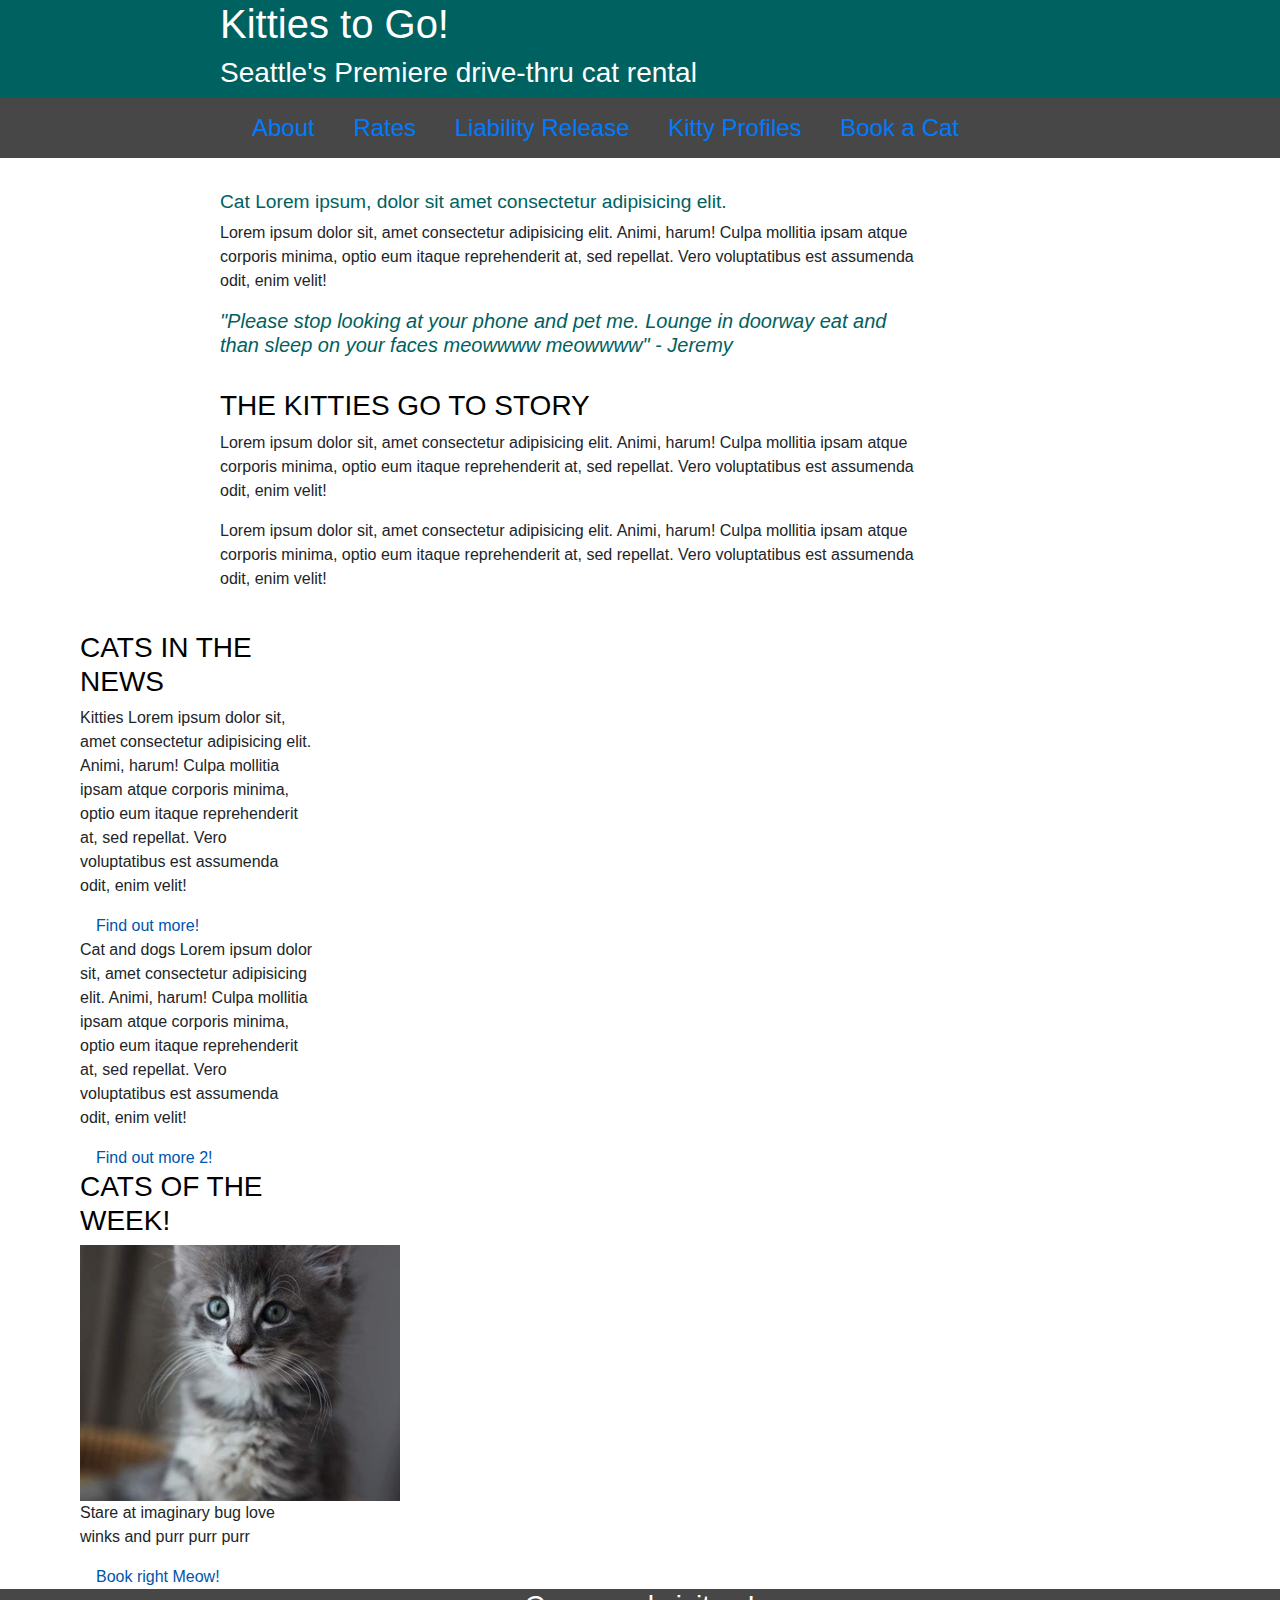
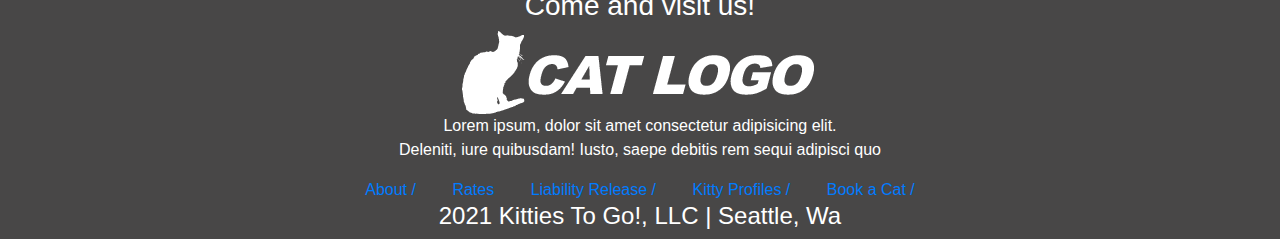
<file: index.html>
<!DOCTYPE html>
<html lang="zxx">
  <head>
    <meta charset="UTF-8" />
    <meta http-equiv="X-UA-Compatible" content="IE=edge" />
    <meta name="viewport" content="width=device-width, initial-scale=1.0" />
    <link rel="stylesheet" type="text/css" href="css/styles.css" />
    <link
      rel="stylesheet"
      href="https://maxcdn.bootstrapcdn.com/bootstrap/4.0.0/css/bootstrap.min.css"
      integrity="sha384-Gn5384xqQ1aoWXA+058RXPxPg6fy4IWvTNh0E263XmFcJlSAwiGgFAW/dAiS6JXm"
      crossorigin="anonymous"
    />

    <title>Kitties To Go!</title>
  </head>

  <body>
    <header>
      <h1 class="title">Kitties to Go!</h1>
      <h3 class="title">Seattle's Premiere drive-thru cat rental</h3>

      <nav class="links-main">
        <h4>
          <a class="about" href="kitties.html">About </a>
          <a href="kitties.html">Rates </a>
          <a href="kitties.html">Liability Release </a>
          <a href="kitties.html">Kitty Profiles </a>
          <a href="kitties.html">Book a Cat </a>
        </h4>
      </nav>
    </header>

    <main>
      <div class="w3-container">
        <section>
          <br />
          <h4 class="titles-cat">
            Cat Lorem ipsum, dolor sit amet consectetur adipisicing elit.
          </h4>

          <p class="info">
            Lorem ipsum dolor sit, amet consectetur adipisicing elit. Animi,
            harum! Culpa mollitia ipsam atque corporis minima, optio eum itaque
            reprehenderit at, sed repellat. Vero voluptatibus est assumenda
            odit, enim velit!
          </p>

          <h5 class="quote">
            <i
              >"Please stop looking at your phone and pet me. Lounge in doorway
              eat and than sleep on your faces meowwww meowwww" - Jeremy</i
            >
          </h5>
        </section>
        <br />
        <section>
          <h3 class="titles">THE KITTIES GO TO STORY</h3>

          <p class="info">
            Lorem ipsum dolor sit, amet consectetur adipisicing elit. Animi,
            harum! Culpa mollitia ipsam atque corporis minima, optio eum itaque
            reprehenderit at, sed repellat. Vero voluptatibus est assumenda
            odit, enim velit!
          </p>

          <p class="info">
            Lorem ipsum dolor sit, amet consectetur adipisicing elit. Animi,
            harum! Culpa mollitia ipsam atque corporis minima, optio eum itaque
            reprehenderit at, sed repellat. Vero voluptatibus est assumenda
            odit, enim velit!
          </p>
        </section>
      </div>
    </main>

    <aside>
      <section>
        <br />
        <h3 class="titles">CATS IN THE NEWS</h3>

        <p class="info">
          Kitties Lorem ipsum dolor sit, amet consectetur adipisicing elit.
          Animi, harum! Culpa mollitia ipsam atque corporis minima, optio eum
          itaque reprehenderit at, sed repellat. Vero voluptatibus est assumenda
          odit, enim velit!
        </p>
        <a class="links" href="more.html">Find out more!</a>

        <p class="info">
          Cat and dogs Lorem ipsum dolor sit, amet consectetur adipisicing elit.
          Animi, harum! Culpa mollitia ipsam atque corporis minima, optio eum
          itaque reprehenderit at, sed repellat. Vero voluptatibus est assumenda
          odit, enim velit!
        </p>
        <a class="links" href="more2.html">Find out more 2!</a>
      </section>

      <section>
        <h3 class="titles">CATS OF THE WEEK!</h3>

        <figure>
          <img
            src="img/lesson04-mock3-sidebar-cat.jpeg"
            alt="grey kitty standing on his hind legs"
          />
          <figcaption>
            Stare at imaginary bug love winks and purr purr purr
          </figcaption>
        </figure>
        <a class="links" href="book.html">Book right Meow!</a>
      </section>
    </aside>

    <footer>
      <div class="footer-text">
        <section>
          <h3>Come and visit us!</h3>
          <div class="titles">
            <img src="img/lesson04-mock5-cat-logo.png" alt="cat-logo" />
            <p class="lorem">
              Lorem ipsum, dolor sit amet consectetur adipisicing elit.
              <br />Deleniti, iure quibusdam! Iusto, saepe debitis rem sequi
              adipisci quo <br />
            </p>
            <nav class="about">
              <a class="about" href="index.html">About /</a>
              <a href="index.html">Rates </a>
              <a href="index.html">Liability Release / </a>
              <a href="index.html">Kitty Profiles / </a>
              <a href="index.html">Book a Cat / </a>
              <h4 class="lorem">2021 Kitties To Go!, LLC | Seattle, Wa</h4>
            </nav>
          </div>
        </section>
      </div>
    </footer>
  </body>
</html>
</file>
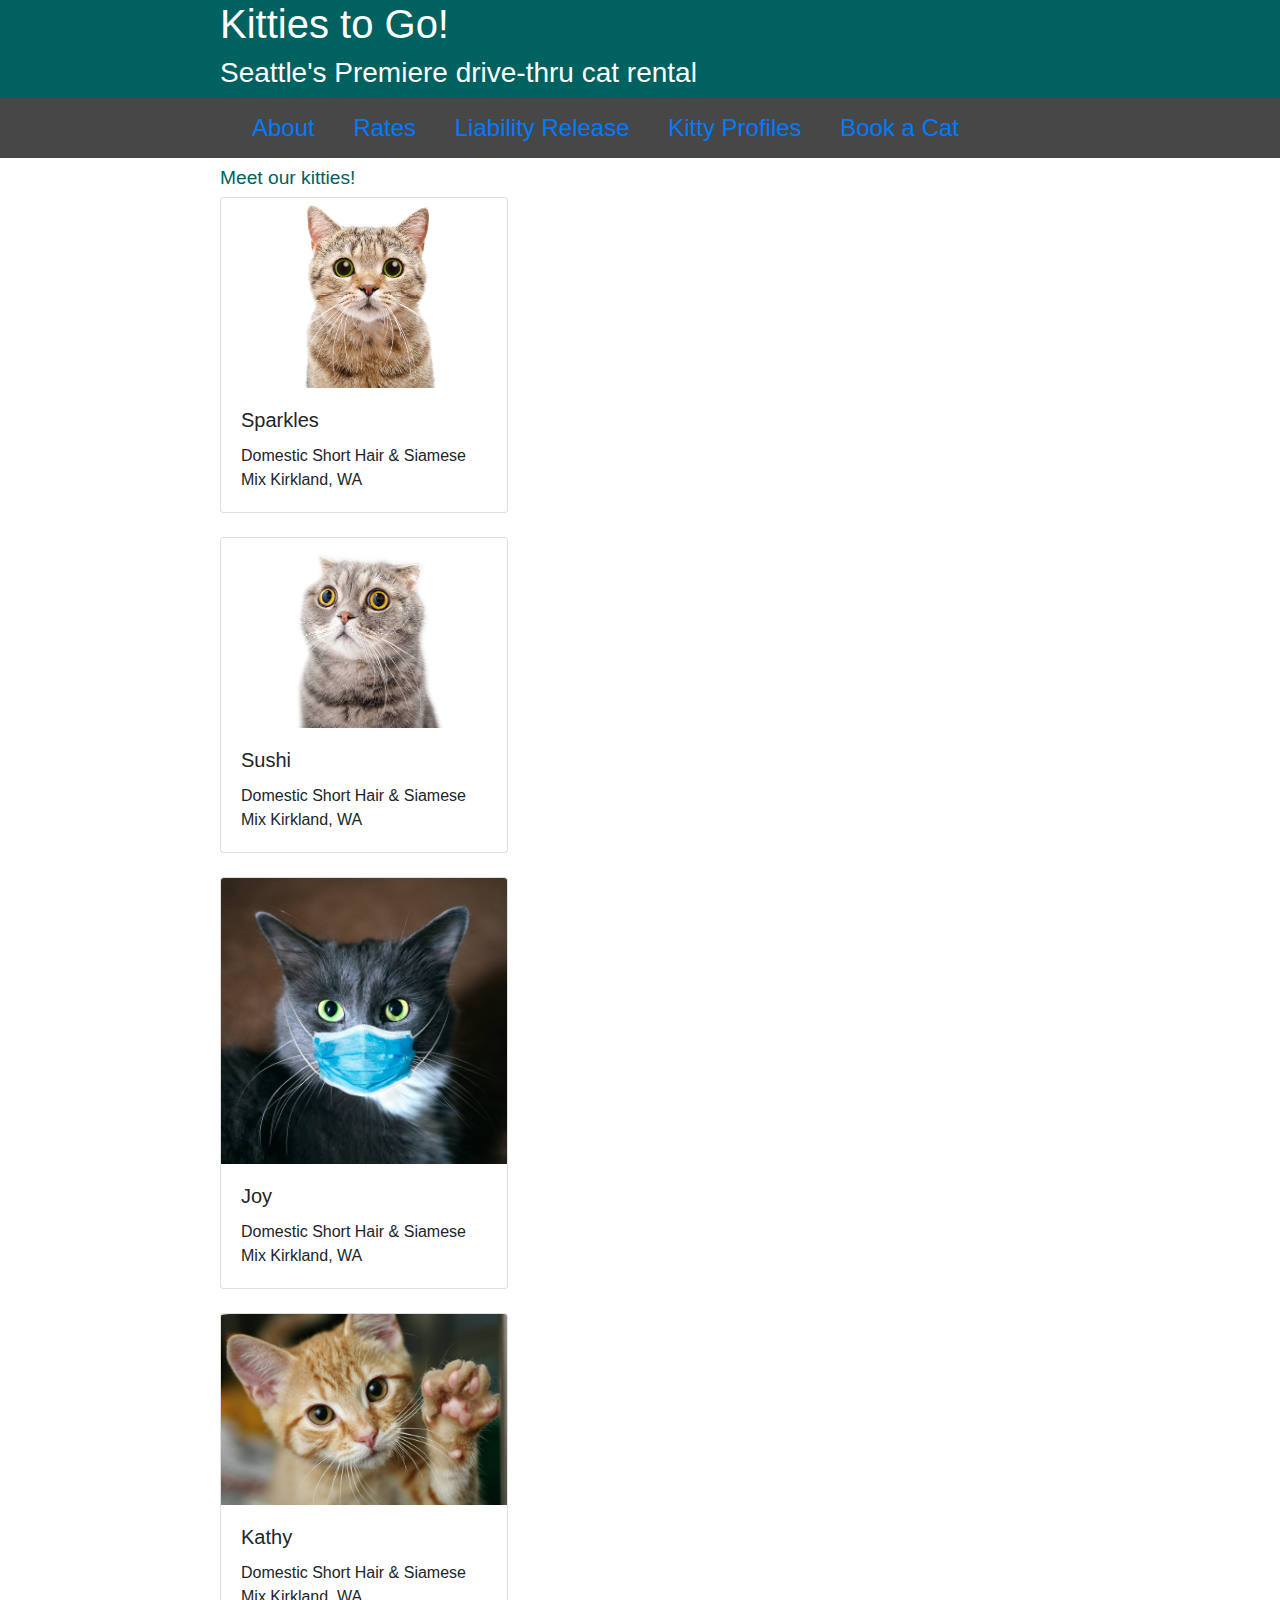
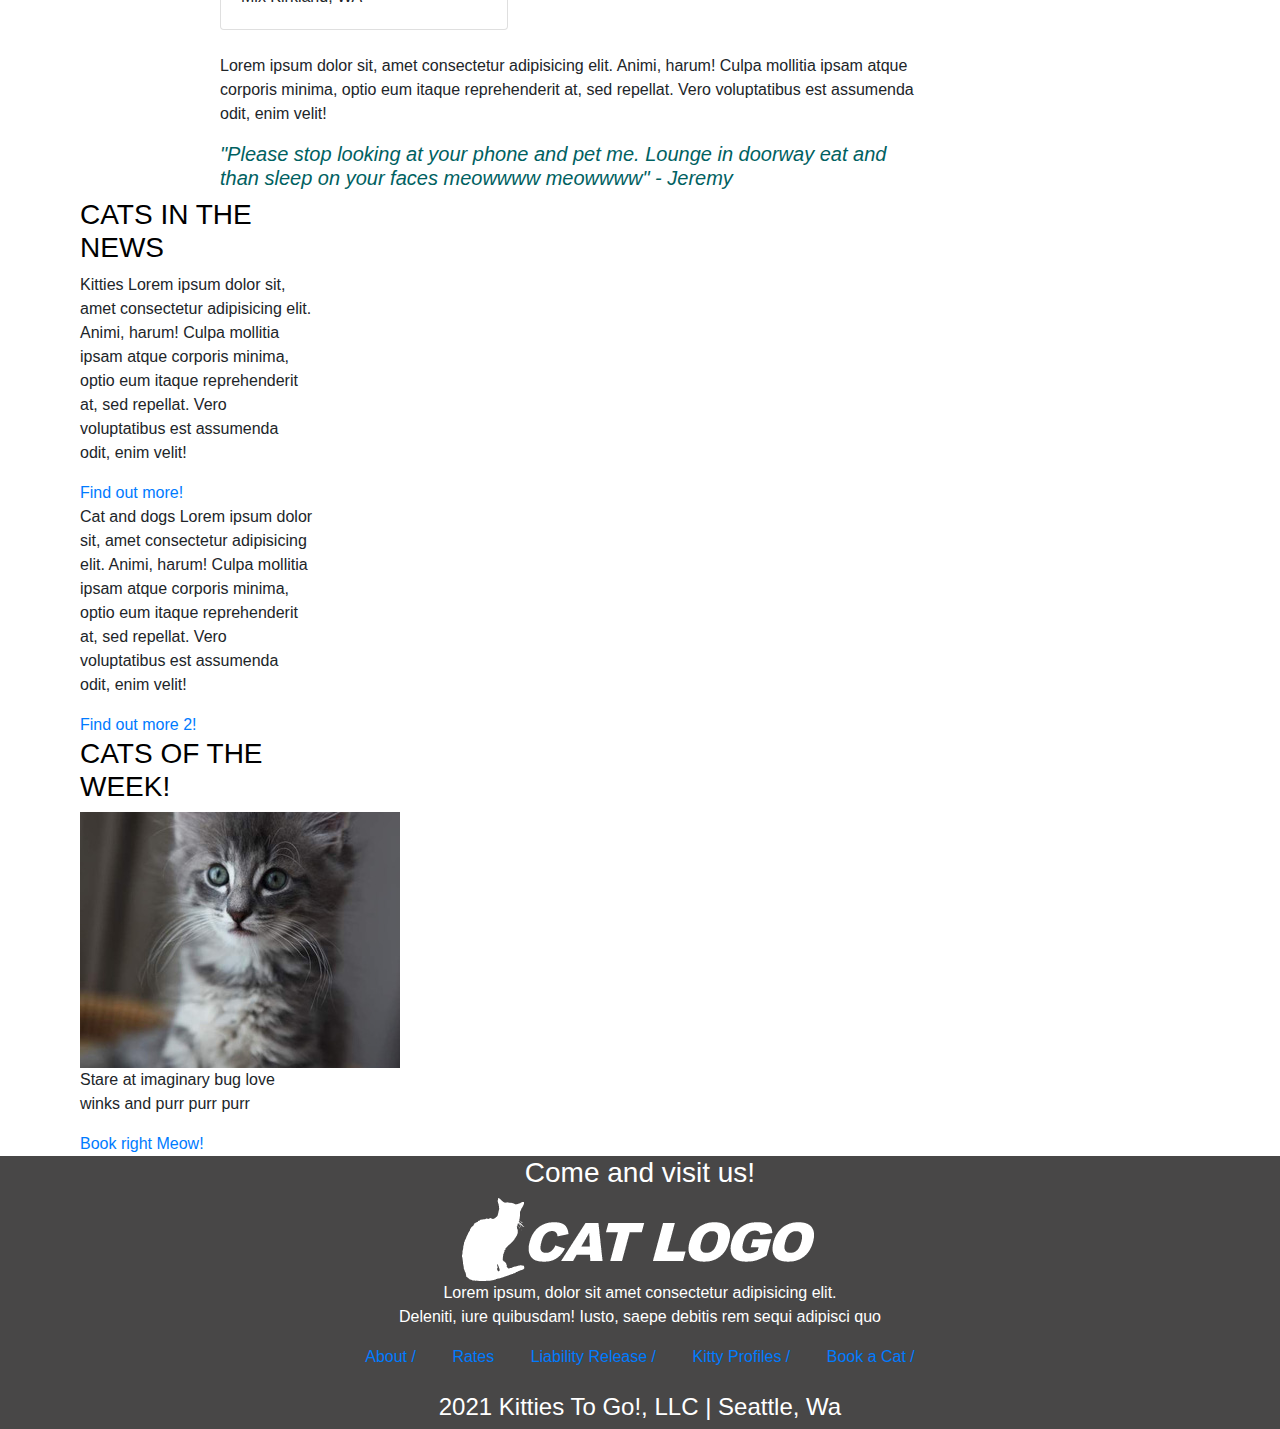
<file: kitties.html>
<!DOCTYPE html>
<html lang="en">
  <head>
    <meta charset="UTF-8" />
    <meta http-equiv="X-UA-Compatible" content="IE=edge" />
    <meta name="viewport" content="width=device-width, initial-scale=1.0" />
    <link rel="stylesheet" type="text/css" href="css/styles.css" />
    <link
      rel="stylesheet"
      href="https://maxcdn.bootstrapcdn.com/bootstrap/4.0.0/css/bootstrap.min.css"
      integrity="sha384-Gn5384xqQ1aoWXA+058RXPxPg6fy4IWvTNh0E263XmFcJlSAwiGgFAW/dAiS6JXm"
      crossorigin="anonymous"
    />
    <title>Document</title>
  </head>

  <body>
    <header>
      <h1 class="title">Kitties to Go!</h1>
      <h3 class="title">Seattle's Premiere drive-thru cat rental</h3>

      <nav class="links-main">
        <h4>
          <a class="about" href="index.html">About </a>
          <a href="index.html">Rates </a>
          <a href="index.html">Liability Release </a>
          <a href="index.html">Kitty Profiles </a>
          <a href="index.html">Book a Cat </a>
        </h4>
      </nav>
    </header>

    <main>
      <div class="w3-container">
        <section>
          <h4 class="titles-cat">Meet our kitties!</h4>

          <div class="card" style="width: 18rem">
            <img
              class="card-img-top"
              src="img/kitty1.jpeg"
              alt="surprised light brown kitty looking straight "
            />
            <div class="card-body">
              <h5 class="card-title">Sparkles</h5>
              <p class="card-text">
                Domestic Short Hair & Siamese Mix Kirkland, WA
              </p>
            </div>
          </div>
          <br />

          <div class="card" style="width: 18rem">
            <img
              class="card-img-top"
              src="img/kitty2.jpeg"
              alt="Fluffy kitty looking to the horizon"
            />
            <div class="card-body">
              <h5 class="card-title">Sushi</h5>
              <p class="card-text">
                Domestic Short Hair & Siamese Mix Kirkland, WA
              </p>
            </div>
          </div>
          <br />

          <div class="card" style="width: 18rem">
            <img
              class="card-img-top"
              src="img/kitty3.jpeg"
              alt="black kitty with green eyes wearing a face mask"
            />
            <div class="card-body">
              <h5 class="card-title">Joy</h5>
              <p class="card-text">
                Domestic Short Hair & Siamese Mix Kirkland, WA
              </p>
            </div>
          </div>

          <br />
          <div class="card" style="width: 18rem">
            <img
              class="card-img-top"
              src="img/kitty4.jpeg"
              alt="golden kitty pawing at you "
            />
            <div class="card-body">
              <h5 class="card-title">Kathy</h5>
              <p class="card-text">
                Domestic Short Hair & Siamese Mix Kirkland, WA
              </p>
            </div>
          </div>

          <br />

          <p class="info">
            Lorem ipsum dolor sit, amet consectetur adipisicing elit. Animi,
            harum! Culpa mollitia ipsam atque corporis minima, optio eum itaque
            reprehenderit at, sed repellat. Vero voluptatibus est assumenda
            odit, enim velit!
          </p>

          <h5 class="quote">
            <i
              >"Please stop looking at your phone and pet me. Lounge in doorway
              eat and than sleep on your faces meowwww meowwww" - Jeremy</i
            >
          </h5>
        </section>
      </div>
    </main>

    <aside>
      <section>
        <h3 class="titles">CATS IN THE NEWS</h3>

        <p class="info">
          Kitties Lorem ipsum dolor sit, amet consectetur adipisicing elit.
          Animi, harum! Culpa mollitia ipsam atque corporis minima, optio eum
          itaque reprehenderit at, sed repellat. Vero voluptatibus est assumenda
          odit, enim velit!
        </p>
        <a href="more.html">Find out more!</a>

        <p class="info">
          Cat and dogs Lorem ipsum dolor sit, amet consectetur adipisicing elit.
          Animi, harum! Culpa mollitia ipsam atque corporis minima, optio eum
          itaque reprehenderit at, sed repellat. Vero voluptatibus est assumenda
          odit, enim velit!
        </p>
        <a href="more2.html">Find out more 2!</a>
      </section>

      <section>
        <h3 class="titles">CATS OF THE WEEK!</h3>

        <figure>
          <img
            src="img/lesson04-mock3-sidebar-cat.jpeg"
            alt="grey kitty standing on his hind legs"
          />
          <figcaption>
            Stare at imaginary bug love winks and purr purr purr
          </figcaption>
        </figure>
        <a href="book.html">Book right Meow!</a>
      </section>
    </aside>

    <footer>
      <div class="footer-text">
        <section>
          <h3>Come and visit us!</h3>
          <div class="titles">
            <img src="img/lesson04-mock5-cat-logo.png" alt="cat-logo" />
            <p class="lorem">
              Lorem ipsum, dolor sit amet consectetur adipisicing elit.
              <br />Deleniti, iure quibusdam! Iusto, saepe debitis rem sequi
              adipisci quo <br />
            </p>
            <nav class="about">
              <a class="about" href="index.html">About /</a>
              <a href="index.html">Rates </a>
              <a href="index.html">Liability Release / </a>
              <a href="index.html">Kitty Profiles / </a>
              <a href="index.html">Book a Cat / </a>
              <br />
              <br />
              <h4 class="lorem">2021 Kitties To Go!, LLC | Seattle, Wa</h4>
            </nav>
          </div>
        </section>
      </div>
    </footer>
  </body>
</html>
</file>
<file: css/styles.css>
body {
  background-color: white;
  padding: 0%;
  margin: 0%;
}
header {
  background-color: #006161;
}

header .title {
  margin-top: 0%;
  margin-left: 220px;
  margin-right: 220px;
  width: 980px;
}

header .links-main h4 {
  margin-left: 220px;
  padding: 1rem;
}

header .links-main a {
  padding: 1rem;
}

.title {
  font-family: "Gill Sans", "Gill Sans MT", Calibri, "Trebuchet MS", sans-serif;
  color: white;
}

main .w3-container section h4 .titles {
  font-family: "Gill Sans", "Gill Sans MT", Calibri, "Trebuchet MS", sans-serif;
  color: #006161;
}

.links-main {
  background-color: rgb(72, 71, 71);
}

main {
  margin-left: 220px;
  width: 700px;
  float: left;
}

aside {
  margin-left: 80px;
  width: 233px;
  float: left;
  margin-right: 280px;
}

figure {
  margin: 0%;
}

.titles {
  font-family: "Gill Sans", "Gill Sans MT", Calibri, "Trebuchet MS", sans-serif;
  color: black;
}

.titles-cat {
  font-family: "Gill Sans", "Gill Sans MT", Calibri, "Trebuchet MS", sans-serif;
  color: #006161;
  font-size: larger;
}

.quote {
  font-family: "Gill Sans", "Gill Sans MT", Calibri, "Trebuchet MS", sans-serif;
  color: #006161;
}

footer {
  background-color: rgb(72, 71, 71);
  float: left;
  width: 100%;
  color: white;
}

footer div .lorem {
  color: white;
}
footer .footer-text {
  text-align: center;
  color: white;
}

footer img {
  display: block;
  margin-left: auto;
  margin-right: auto;
}

.links {
  color: #0054ad;
  padding: 1rem;
}

footer nav a {
  padding: 1rem;
}
</file>
